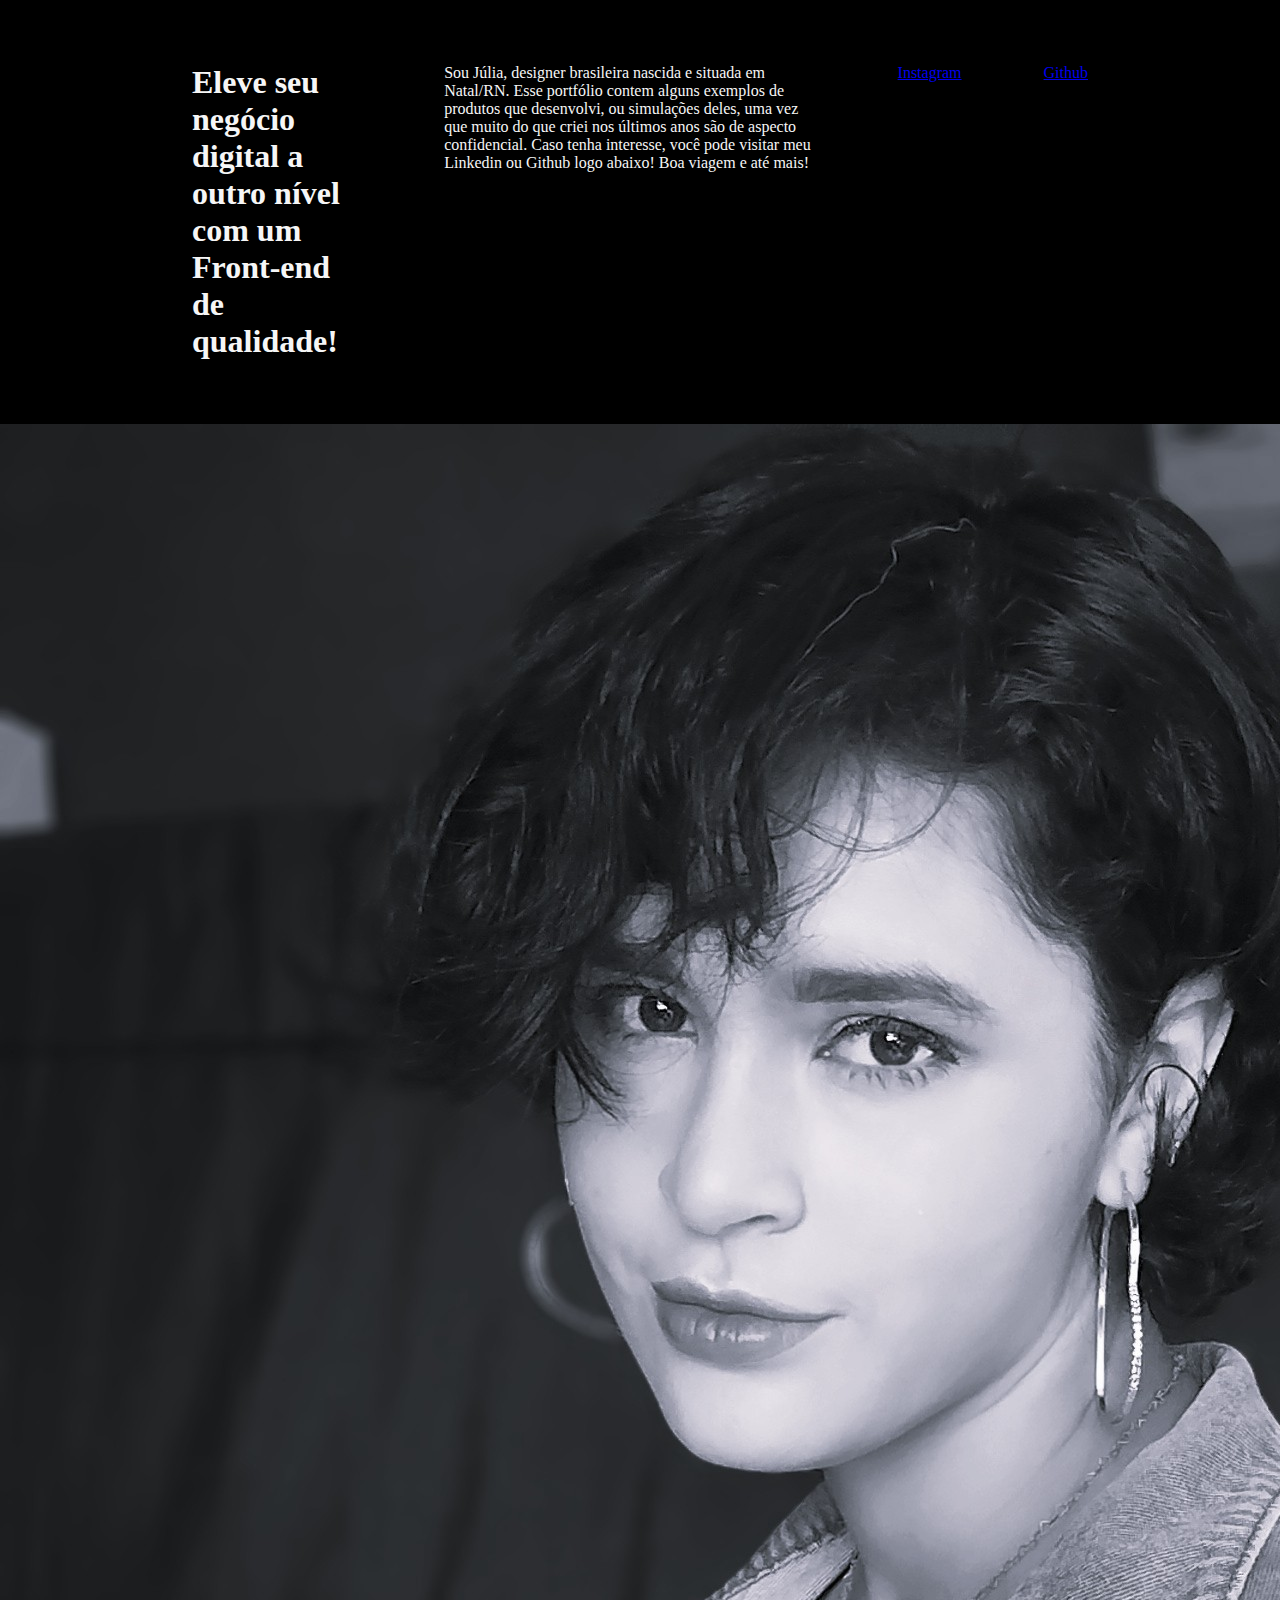
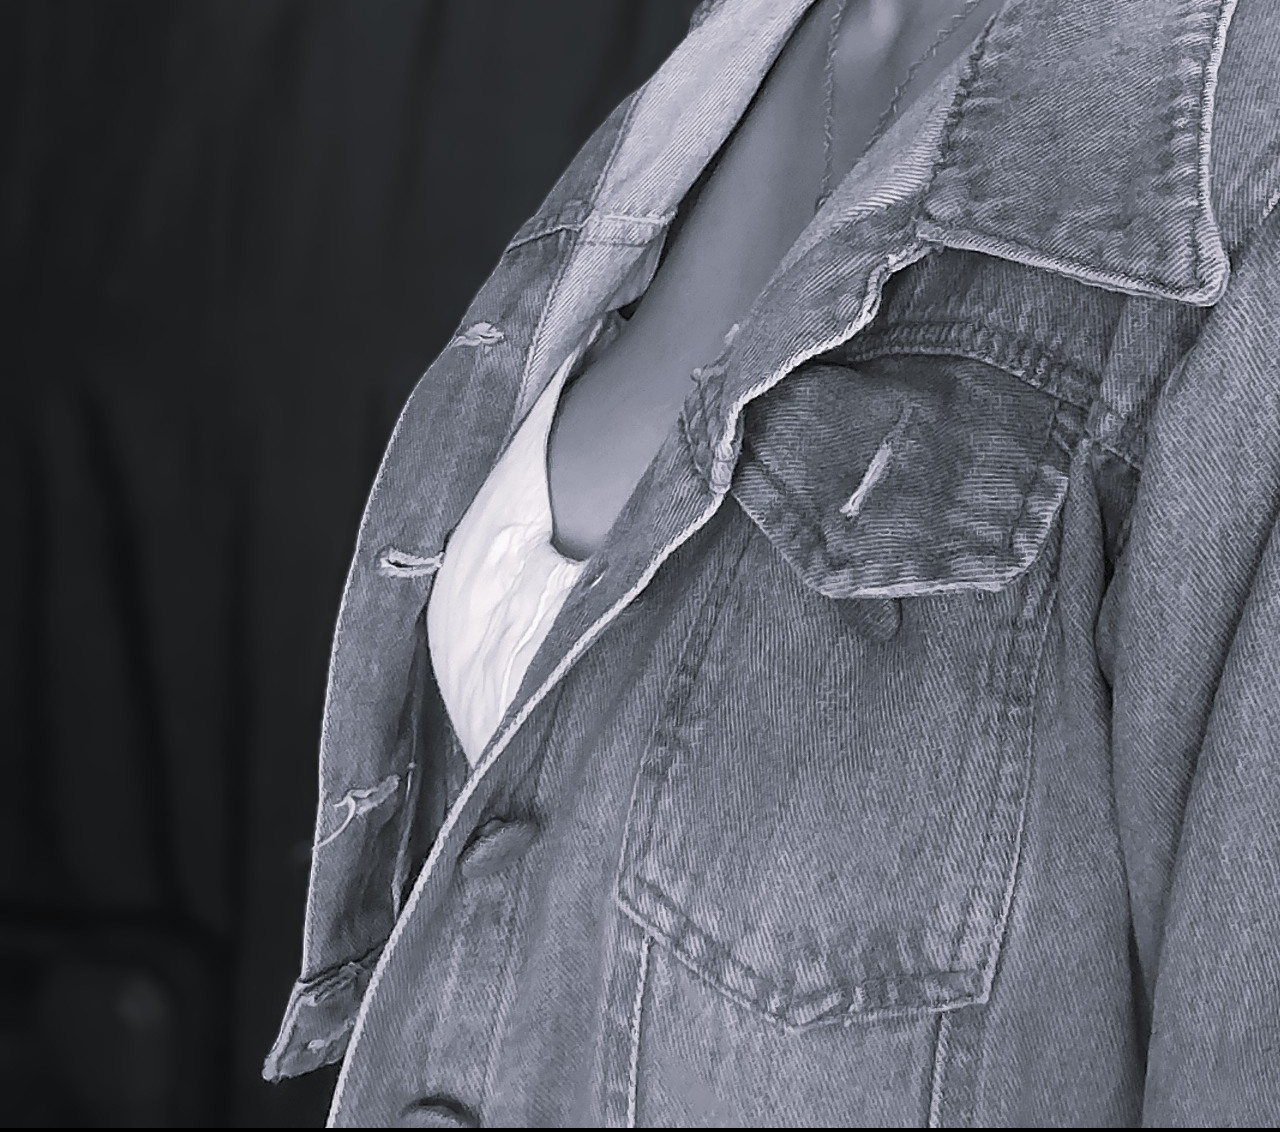
<file: index.html>
<!DOCTYPE html>
<html lang="en">
<head>
    <meta charset="UTF-8">
    <meta name="viewport" content="width=device-width, initial-scale=1.0">
    <title>Portfólio</title>
    <link rel="stylesheet" href="css/style.css">
</head>
<body>
    <main>
        <div class="presentation">
            <h1>Eleve seu negócio digital a outro nível <strong>com um Front-end de qualidade!</strong></h1>
            <p>Sou Júlia, designer brasileira nascida e situada em Natal/RN. Esse portfólio contem alguns exemplos de produtos que desenvolvi, ou simulações deles, uma vez que muito do que criei nos últimos anos são de aspecto confidencial. Caso tenha interesse, você pode visitar meu Linkedin ou Github logo abaixo! Boa viagem e até mais! </p>
            <a href="#">Instagram</a>
            <a href="#">Github</a>
        </div>
    
    <img src="assets/IMG_20241018_090808646_PORTRAIT1.jpg" alt="Foto em preto e branco de Júlia Campos">
    </main>
</body>
</html>
</file>
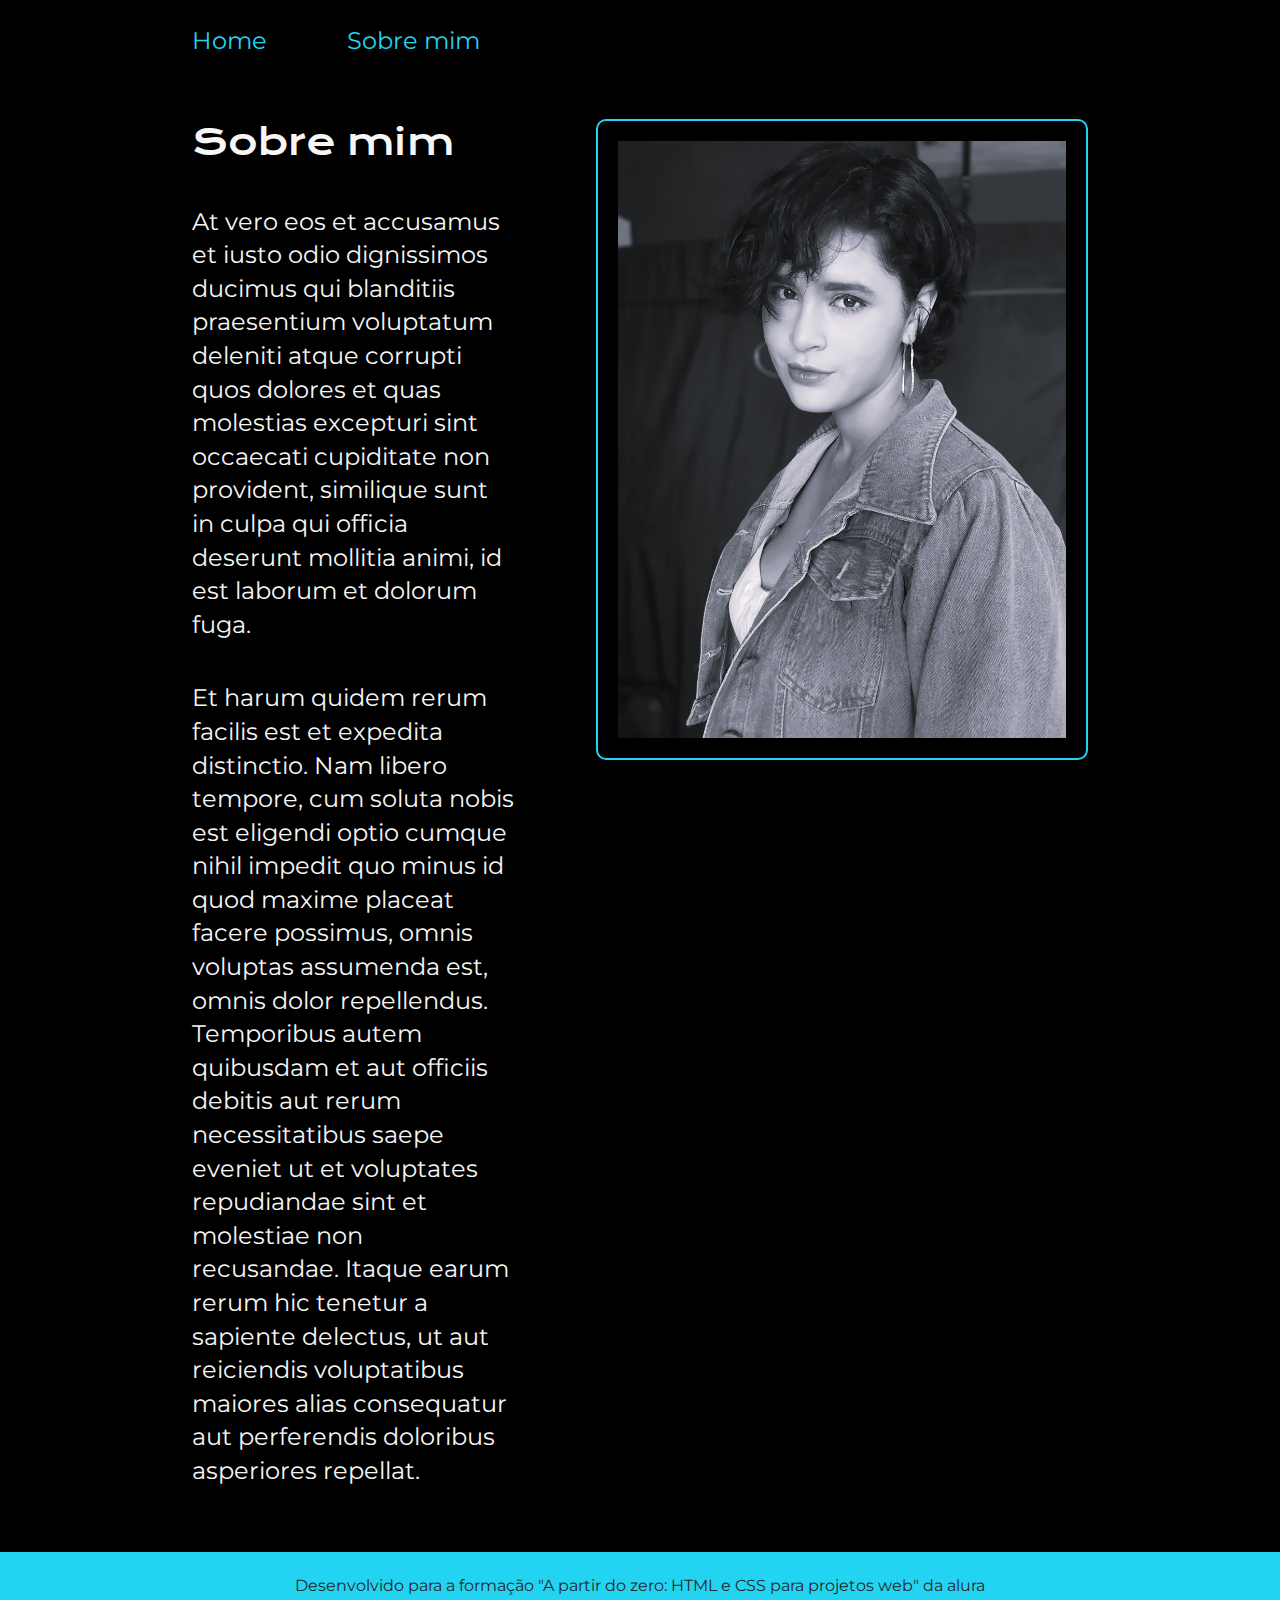
<file: pages/about.html>
<!DOCTYPE html>
<html lang="en">

<head>
    <meta charset="UTF-8">
    <meta name="viewport" content="width=device-width, initial-scale=1.0">
    <title>Sobre mim</title>
    <link rel="stylesheet" href="../css/style.css">
</head>

<body>
    <header class="header__area">
        <nav class="header__area__menu">
            <a class="header__area__menu_item" href="../index.html">
                Home
            </a>
            <a class="header__area__menu_item" href="./about.html">
                Sobre mim
            </a>
        </nav>
    </header>
    <main class="presentation">
        <section class="presentation__content">
            <h1 class="presentation__content__title">Sobre mim</h1>
            <p class="presentation__content__text">At vero eos et accusamus et iusto odio dignissimos ducimus qui blanditiis praesentium voluptatum deleniti atque corrupti quos dolores et quas molestias excepturi sint occaecati cupiditate non provident, similique sunt in culpa qui officia deserunt mollitia animi, id est laborum et dolorum fuga.</p>
            <p class="presentation__content__text">Et harum quidem rerum facilis est et expedita distinctio. Nam libero tempore, cum soluta nobis est eligendi optio cumque nihil impedit quo minus id quod maxime placeat facere possimus, omnis voluptas assumenda est, omnis dolor repellendus. Temporibus autem quibusdam et aut officiis debitis aut rerum necessitatibus saepe eveniet ut et voluptates repudiandae sint et molestiae non recusandae. Itaque earum rerum hic tenetur a sapiente delectus, ut aut reiciendis voluptatibus maiores alias consequatur aut perferendis doloribus asperiores repellat.</p>
        </section>
        <img class="presentation__image" src="./../assets/IMG_20241018_090808646_PORTRAIT1.jpg"
            alt="Foto em preto e branco de Júlia Campos">
    </main>
    <footer class="footer__area">
        <p>Desenvolvido para a formação "A partir do zero: HTML e CSS para projetos web" da alura</p>
    </footer>
</body>

</html>
</file>
<file: css/style.css>
@import url('https://fonts.googleapis.com/css2?family=Krona+One&family=Montserrat:ital,wght@0,100..900;1,100..900&display=swap');

:root {
    --primary: #000000;
    --secondary: #f6f6f6;
    --tertiary: #22d4f2;
    --hover-color: #272727;

    --primary-font: "Krona One", sans-serif;
    --secondary-font: "Montserrat", sans-serif;
}

*{
    margin: 0px;
    padding: 0px;
}

body{
    background-color: var(--primary);
    box-sizing: border-box; /*Garante que nada vai sair do body size*/
    color: var(--secondary);
}

.header__area{
    padding: 2% 0% 0% 15%;
}

.header__area__menu{
    display: flex;
    gap: 80px;
}

.header__area__menu_item{
    font-size: 1.5rem;
    font-family: var(--secondary-font);
    font-weight: 400;
    color: var(--tertiary);
    text-decoration: none;
}

.presentation{
    display: flex;
    justify-content: space-between;
    align-items: start;
    padding: 5% 15%;
    gap: 82px;
}

.presentation__content{
    width: 50%;
    display: flex;
    flex-direction: column;
    gap: 40px;
}
.presentation__content__title{
    font-size: 2.25rem;
    font-family: var(--primary-font);
    font-weight: 400;
    font-style: normal;
}

.presentation__content__title__emphasis{
    color: var(--tertiary);
}

.presentation__content__text{
    font-size: 1.5rem;
    font-family: var(--secondary-font);
    line-height: 1.4;
}

.presentation__links{
    display: flex;
    justify-content: space-between;
    flex-direction: column;
    align-items: center;
    gap: 32px;
}

.presentation__links__subtitle{
    font-size: 24px;
    font-family: var(--primary-font);
    font-weight: 400;
}

.presentation_links_navegacao{
    display: flex;
    justify-content: center;
    align-items: center;
    gap: 16px;
    width: 50%;
    text-align: center;
    border: var(--tertiary) solid 2px;
    border-radius: 8px;
    font-size: 1.5rem;
    padding: 21px 0px;
    text-decoration: none;
    font-family: "Montserrat", sans-serif;
    color: var(--secondary);
    font-weight: 600;
}

.presentation_links_link:hover{
    background-color: var(--hover-color);
}

.presentation__image{
    width: 50%;
    border-radius: 10px;
    padding: 20px;
    border: var(--tertiary) 2px solid;
}

.footer__area{
    background-color: var(--tertiary);
    padding: 24px;
    color: var(--hover-color);
    text-align: center;
    font-size: 1rem;
    font-family: "Montserrat", sans-serif;
}

@media (max-width: 1200px){
    .header__area{
        padding: 10%;
    }
    .header__area__menu{
        justify-content: center;
    }
    .presentation{
        flex-direction: column-reverse;
        padding: 5%;
        align-items: center;
    }
    .presentation__content{
        width: auto;
    }
}
</file>
